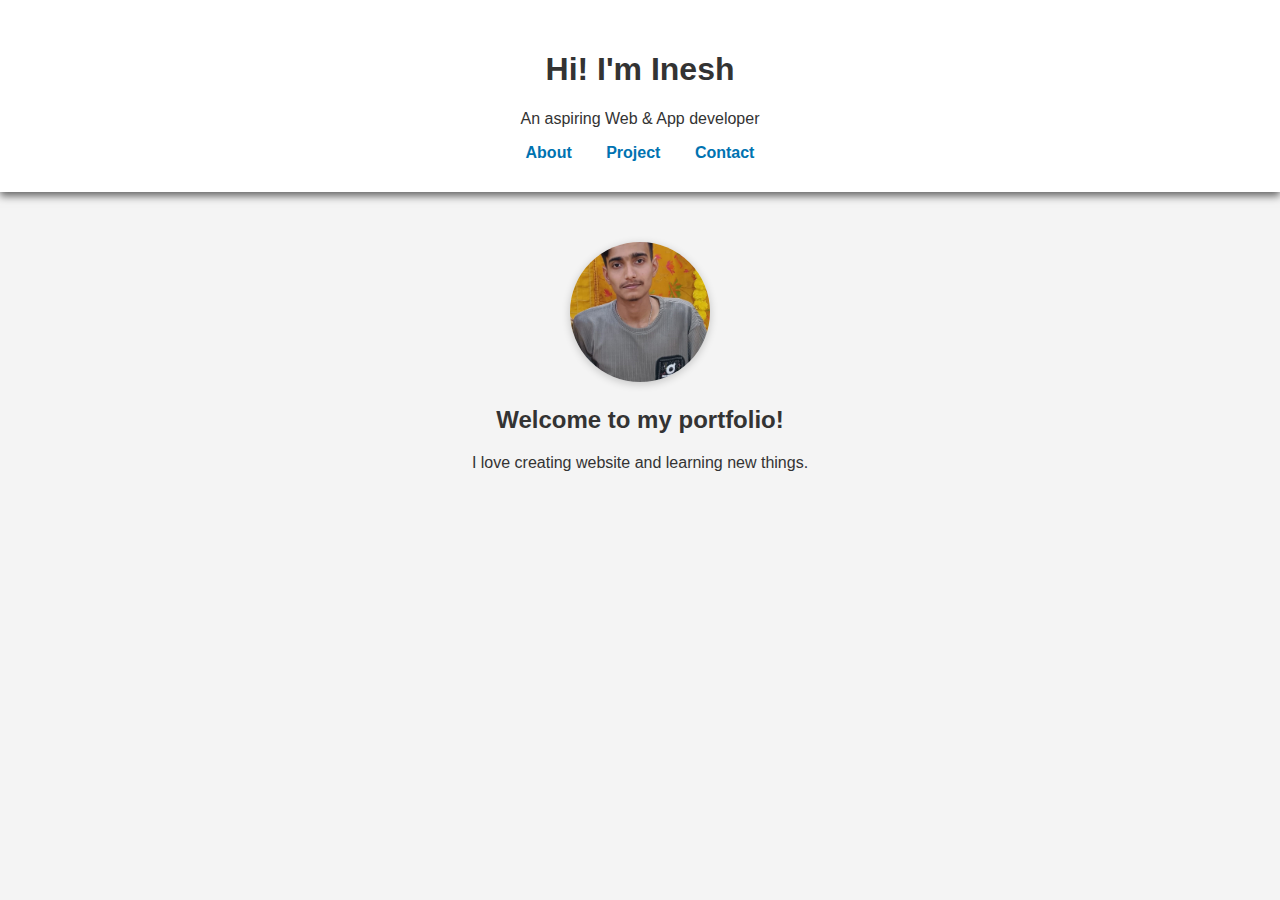
<file: Index.html>
<!DOCTYPE html>
<html lang="en">
<head>
    <meta charset="UTF-8">
    <meta name="viewport" content="width=device-width, initial-scale=1.0">
    <title>Inesh vijayvergiya | Portfolio</title>
    <link rel="stylesheet" href="port.css">
</head>
<body>
    <header>
        <h1>Hi! I'm Inesh</h1>
        <p>An aspiring Web & App developer</p>
        <nav class="navbar">
            <a href="About.html">About</a>
            <a href="project.html">Project</a>
            <a href="contact.html">Contact</a>
        </nav>
    </header>
    <main>
       <section class="Hero">
           <img src="My image.jpg" alt="My Photo">
           <h2>Welcome to my portfolio!</h2>
           <p>I love creating website and learning new things.</p>
       </section>
    </main>
</body>
</html>
</file>
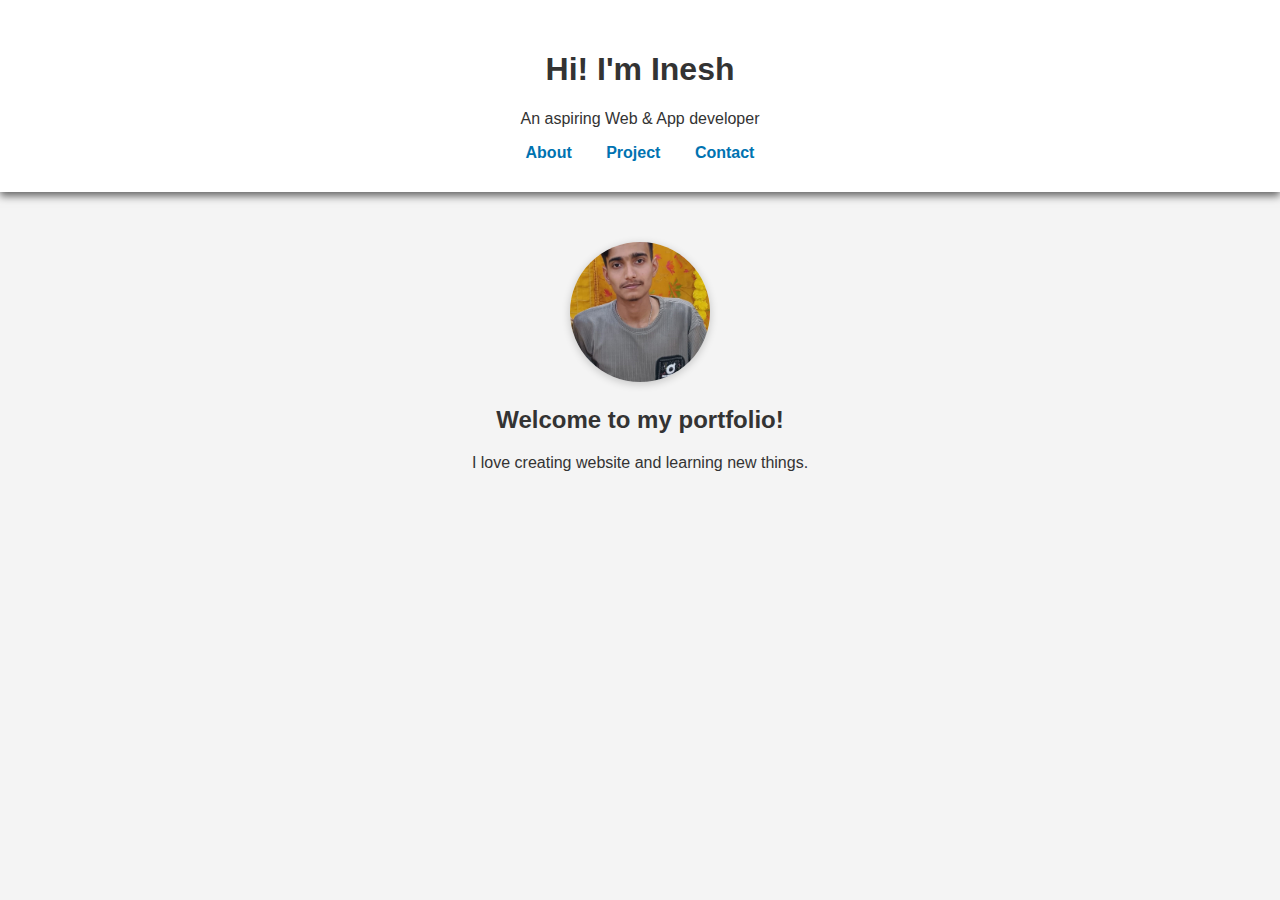
<file: index.html>
<!DOCTYPE html>
<html lang="en">
<head>
    <meta charset="UTF-8">
    <meta name="viewport" content="width=device-width, initial-scale=1.0">
    <title>Inesh vijayvergiya | Portfolio</title>
    <link rel="stylesheet" href="port.css">
    <link rel="icon" type="image/png" href="i.png">
</head>
<body>
    <header>
        <h1>Hi! I'm Inesh</h1>
        <p>An aspiring Web & App developer</p>
        <nav class="navbar">
            <a href="About.html">About</a>
            <a href="project.html">Project</a>
            <a href="contact.html">Contact</a>
        </nav>
    </header>
    <main>
       <section class="Hero">
           <img src="My image.jpg" alt="My Photo">
           <h2>Welcome to my portfolio!</h2>
           <p>I love creating website and learning new things.</p>
       </section>
    </main>
</body>
</html>
</file>
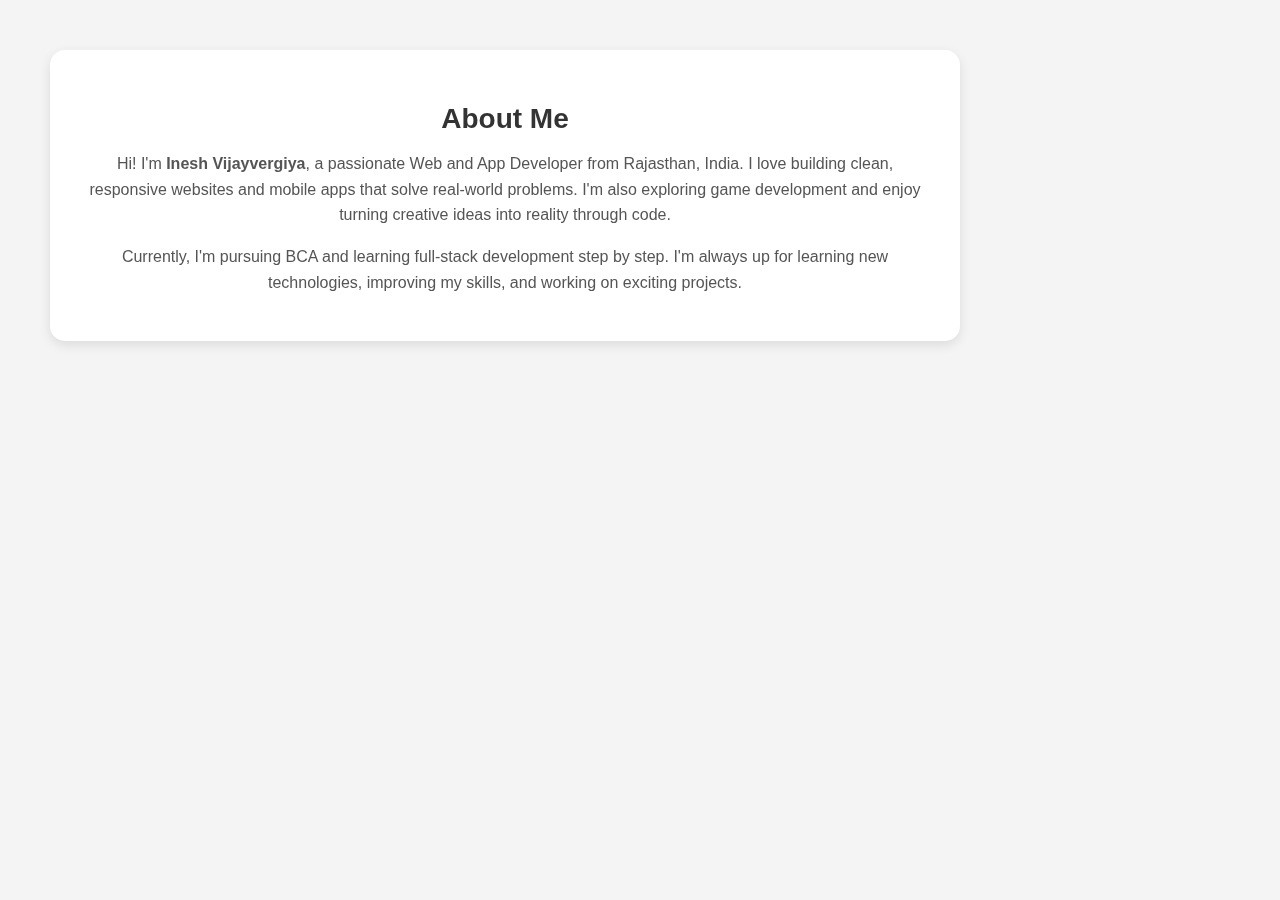
<file: About.html>
<!DOCTYPE html>
<html lang="en">
<head>
    <meta charset="UTF-8">
    <meta name="viewport" content="width=device-width, initial-scale=1.0">
    <title>About | Inesh</title>
    <link rel="stylesheet" href="port.css">
    <link href="https://unpkg.com/aos@2.3.1/dist/aos.css" rel="stylesheet">
</head>
<body>
    <section class="About" data-aos="fade-up">
        <h2>About Me</h2>
        <p>
         Hi! I'm <strong>Inesh Vijayvergiya</strong>, a passionate Web and App Developer from Rajasthan, India.
         I love building clean, responsive websites and mobile apps that solve real-world problems.
         I'm also exploring game development and enjoy turning creative ideas into reality through code.
        </p>
        <p>
            Currently, I'm pursuing BCA and learning full-stack development step by step. I'm always up for learning new technologies, improving my skills, and working on exciting projects.
        </p>
    </section>
    <script src="https://unpkg.com/aos@2.3.1/dist/aos.js"></script>
<script>
  AOS.init();
</script>
</body>
</html>
</file>
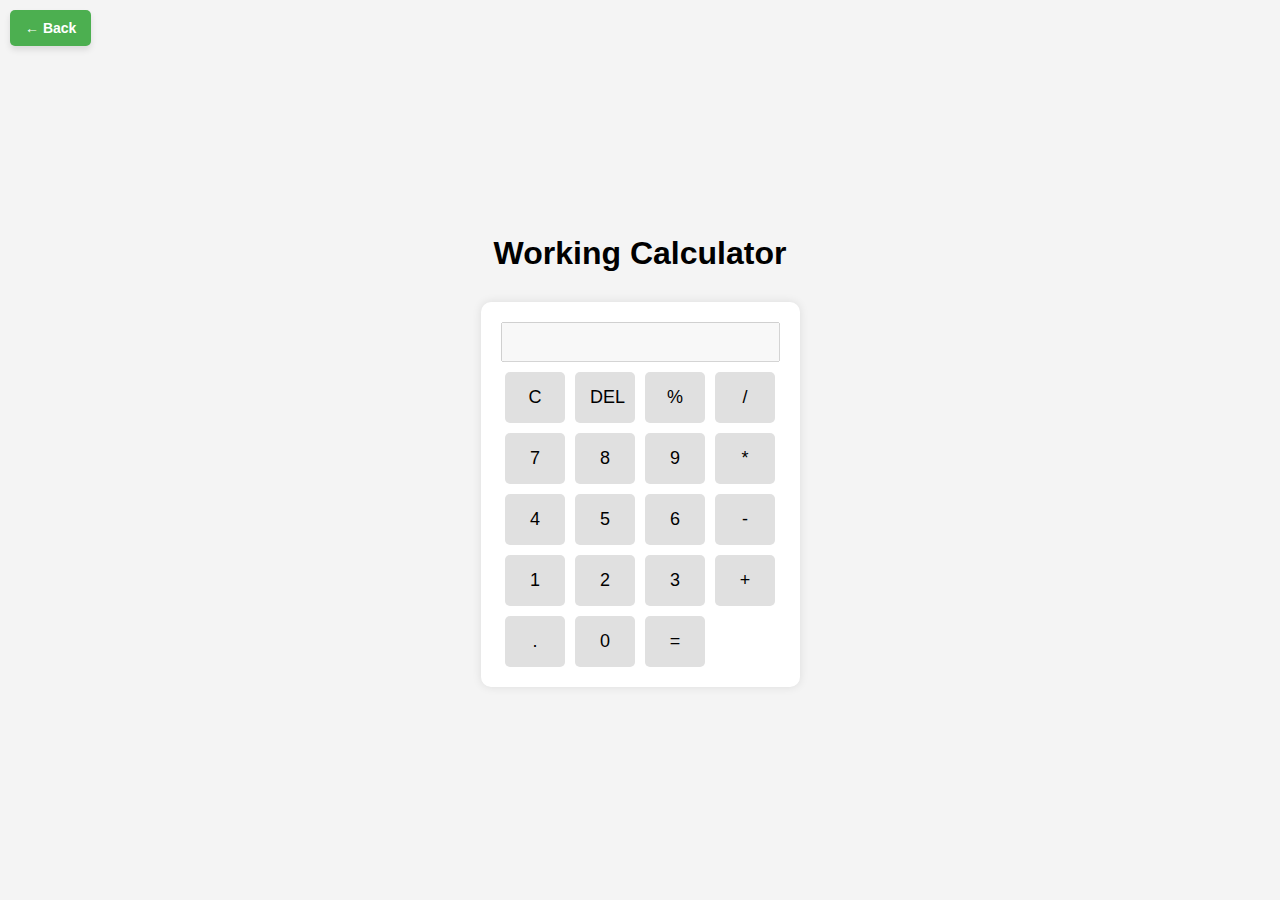
<file: Calculator.html>
<!DOCTYPE html>
<html lang="en">
<head>
    <meta charset="UTF-8">
    <meta name="viewport" content="width=device-width, initial-scale=1.0">
    <title>Calculator</title>
    <link rel="stylesheet" href="Calc.css">
    

</head>
<body>

   <button class="back-button" onclick="goBack()">← Back</button>
    
    <h1>Working Calculator</h1>
    

    
    <div class="Calculator">
        <input type="text" id="result" disabled>
        <br>
      <div class="Buttons">
       <button onclick="ClearResult()">C</button>
       <button onclick="deleteLast()">DEL</button>
       <button onclick="appendValue('%')">%</button>
       <button onclick="appendValue('/')">/</button>
       
       <button onclick="appendValue('7')">7</button>
       <button onclick="appendValue('8')">8</button>
       <button onclick="appendValue('9')">9</button>
       <button onclick="appendValue('*')">*</button>
       
       <button onclick="appendValue('4')">4</button>
       <button onclick="appendValue('5')">5</button>
       <button onclick="appendValue('6')">6</button>
       <button onclick="appendValue('-')">-</button>
       
       <button onclick="appendValue('1')">1</button>
       <button onclick="appendValue('2')">2</button>
       <button onclick="appendValue('3')">3</button>
       <button onclick="appendValue('+')">+</button>
       
       <button onclick="appendValue('.')">.</button>
       <button onclick="appendValue('0')">0</button>
       <button onclick="calculate()">=</button>
       <button style="visibility: hidden;"></button>
      </div>
    </div>
    <script>

       function goBack() {
            // Use the browser's history to go back
            window.history.back();
        }
        
       function appendValue(val) {
       document.getElementById('result').value += val;
       }

       function ClearResult() {
       document.getElementById('result').value = '';
       }   

       function deleteLast() {
       let result = document.getElementById('result');
       result.value = result.value.slice(0, -1);
       }

       function calculate() {
       let result = document.getElementById('result');
       try {
        result.value = eval(result.value);
       } catch (e) {
        result.value = 'Error';
      }
     }

    </script>
</body>
</html>
</file>
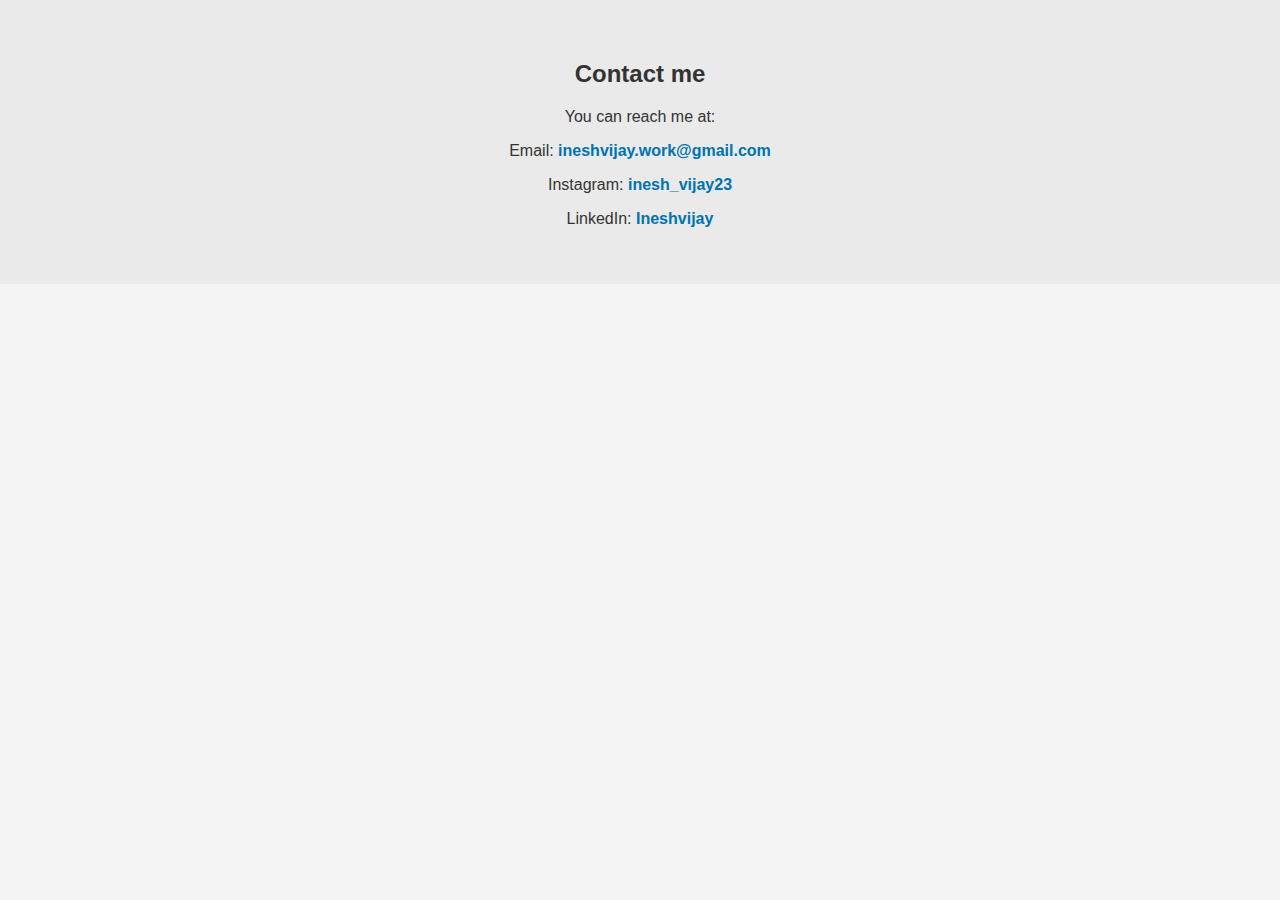
<file: contact.html>
<!DOCTYPE html>
<html lang="en">
<head>
    <meta charset="UTF-8">
    <meta name="viewport" content="width=device-width, initial-scale=1.0">
    <title>Contact</title>
    <link rel="stylesheet" href="port.css">
    <link href="https://unpkg.com/aos@2.3.1/dist/aos.css" rel="stylesheet">
</head>
<body>
    <section class="contact" data-aos="fade-up" data-aos-delay="100">
        <h2>Contact me</h2>
        <p>You can reach me at:</p>
        <p>Email: <a href="mailto:ineshvijay.work@gmail.com" target="_blank">ineshvijay.work@gmail.com</a></p>
        <p>Instagram: <a href="https://instagram.com/inesh_vijay23" target="_blank">inesh_vijay23</a></p>
        <p>LinkedIn: <a href="https://www.linkedin.com/in/inesh-vijay-00938a367" target="_blank">Ineshvijay</a></p>
    </section>
    <script src="https://unpkg.com/aos@2.3.1/dist/aos.js"></script>
<script>
  AOS.init();
</script>
</body>
</html>
</file>
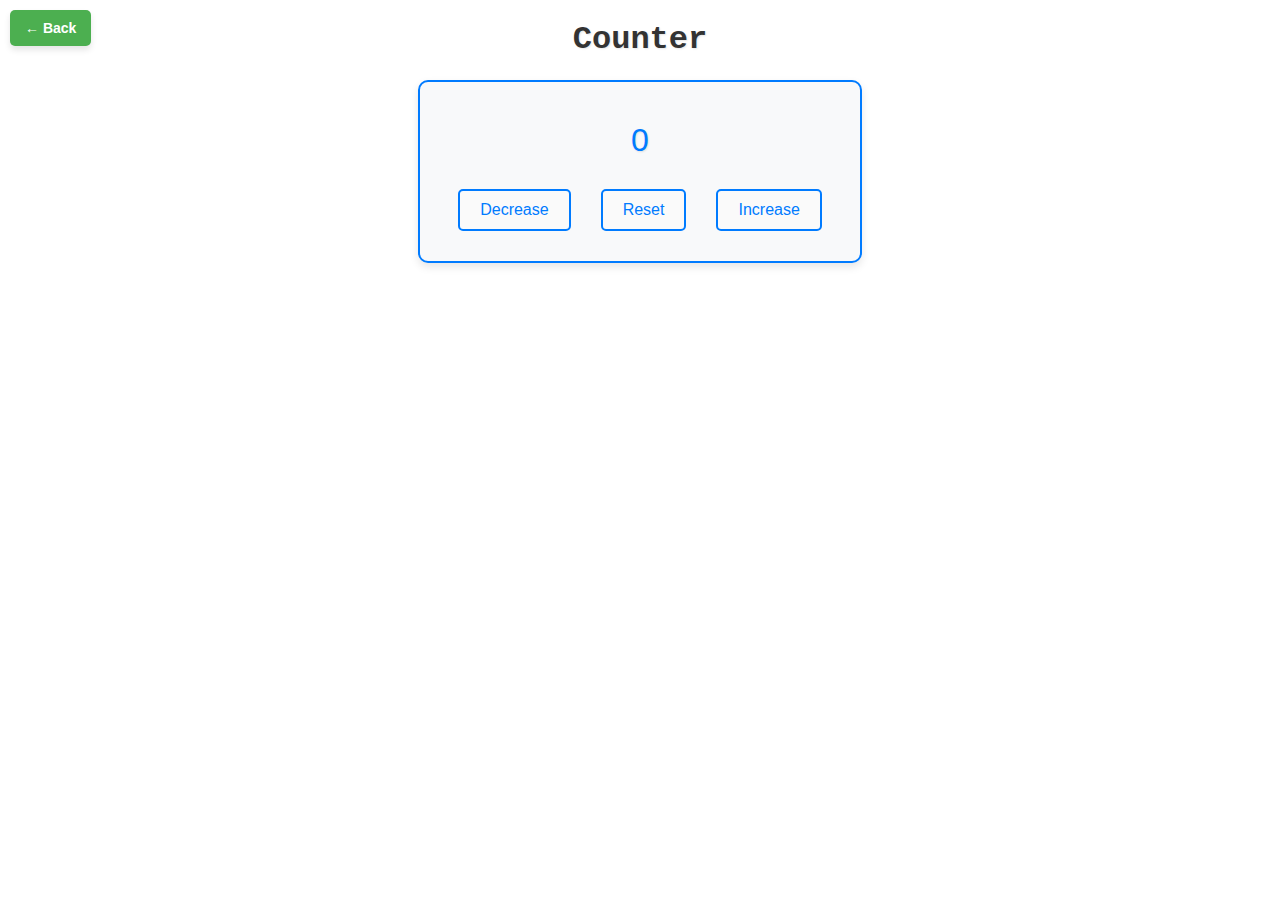
<file: counter.html>
<!DOCTYPE html>
<html lang="en">
<head>
    <meta charset="UTF-8">
    <meta name="viewport" content="width=device-width, initial-scale=1.0">
    <title>Counter</title>
    <style>
        h1 {
            text-align: center;
            font-family: 'Courier New', Courier, monospace;
            color: #333;
            text-shadow: 1px 1px 2px rgba(0, 0, 0, 0.1);
        }
        #counterlabel {
            display: block;
            text-align: center;
            font-size: 2em;
            margin: 20px 0;
            font-family: helvetica;
            color: #007BFF;
            text-shadow: 1px 1px 2px rgba(0, 0, 0, 0.1);
        }
        #increasebtn, #decreasebtn, #resetbtn {
            display: inline-block;
            margin: 10px;
            padding: 10px 20px;
            font-size: 1em;
            font-family: helvetica;
            color: #007BFF;
            background-color: #fafafa;
            border: 2px solid #007BFF;
            border-radius: 5px;
            cursor: pointer;
            transition: background-color 0.3s, color 0.3s;
        }
        #increasebtn:hover, #decreasebtn:hover, #resetbtn:hover {
            background-color: #007BFF;
            color: white;
        }
        .buttons {
            text-align: center;
            margin-top: 20px;
            display: flex;
            justify-content: center;
            gap: 10px;
        }
        .box {
            width: 400px;
            margin: 10px auto;
            padding: 20px;
            border: #007BFF 2px solid;
            border-radius: 10px;
            box-shadow: 0 4px 8px rgba(0, 0, 0, 0.1);
            background-color: #f8f9fa;
        }
        .back-button {
        position: absolute;
        top: 10px;
        left: 10px;
        background-color: #4CAF50;
        color: white;
        border: none;
        border-radius: 5px;
        padding: 10px 15px;
        font-size: 14px;
        font-weight: bold;
        cursor: pointer;
        box-shadow: 0 4px 6px rgba(0, 0, 0, 0.1);
        transition: background-color 0.3s ease, transform 0.2s ease;
        }

        .back-button:hover {
        background-color: #45a049;
        transform: scale(1.05);
        }

        .back-button:active {
        background-color: #3e8e41;
        transform: scale(0.95);
        }
    </style>
</head>
<body> 
    
    <button class="back-button" onclick="goBack()">← Back</button>

    <h1>Counter</h1>
    <main class="box">
    <label id="counterlabel">0</label>
    <div class="buttons">
        <button id="decreasebtn">Decrease</button>               
        <button id="resetbtn">Reset</button>
        <button id="increasebtn">Increase</button>
    </div>
    </main>
    <script>
        const increasebtn = document.getElementById('increasebtn');
        const decreasebtn = document.getElementById('decreasebtn');
        const resetbtn = document.getElementById('resetbtn');
        const counterlabel = document.getElementById('counterlabel');

        let count = 0;

        decreasebtn.onclick = function() {
            count--;
            counterlabel.textContent = count;
        }

        increasebtn.onclick = function() {
            count++;
            counterlabel.textContent = count;
        }

        resetbtn.onclick = function() {
            count = 0;
            counterlabel.textContent = count;
        }
        function goBack() {
            window.history.back();

        }
    </script>
</body>
</html>
</file>
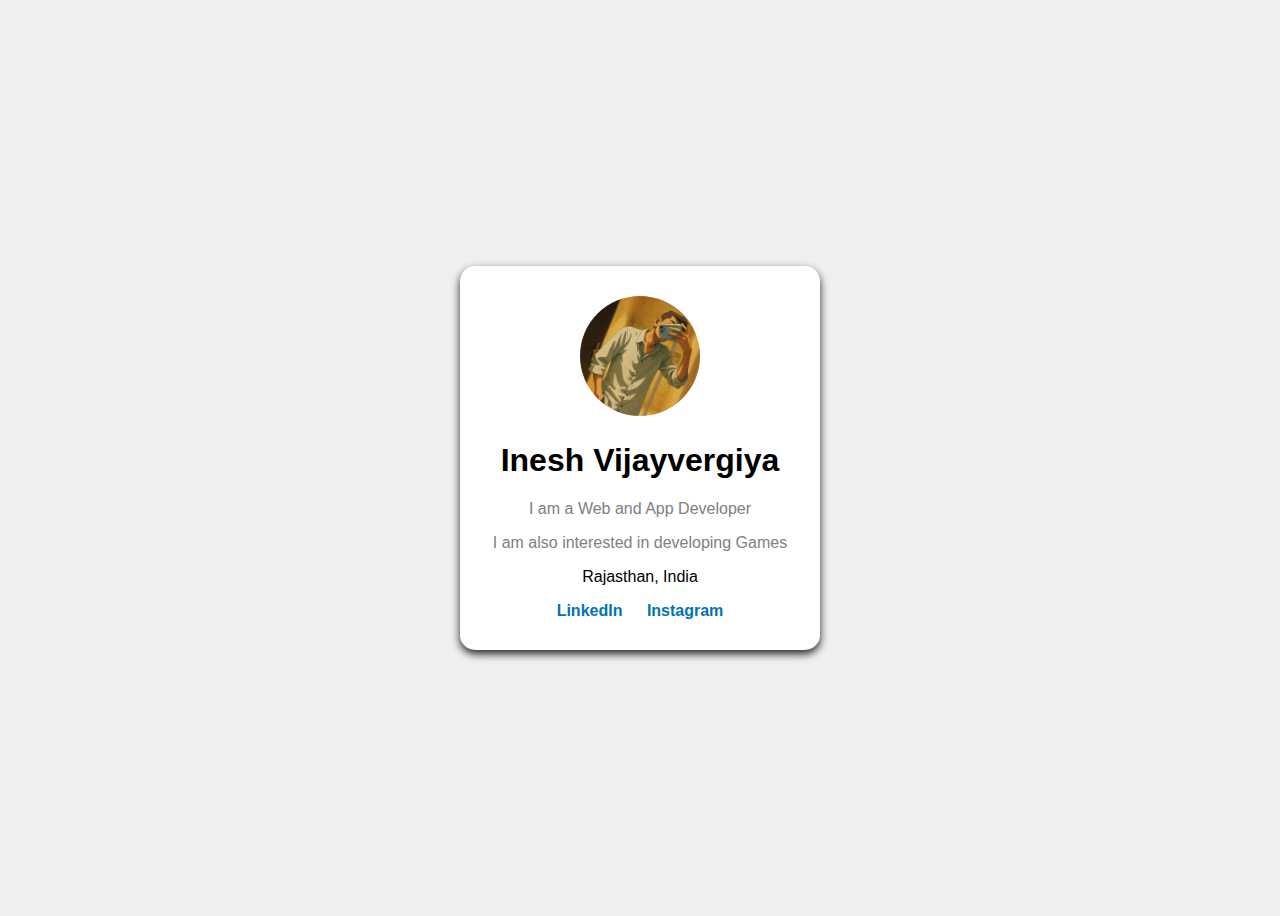
<file: Myprofile.html>
<!DOCTYPE html>
<html lang="en">
<head>
    <meta charset="UTF-8">
    <meta name="viewport" content="width=device-width, initial-scale=1.0">
    <meta name="robots" content="INDEX, FOLLOW">
    <title>About Me</title>
    <link rel="stylesheet" href="Myprofile.css">
</head>
<body>
    <div class="Card">
      <img src="7ugtiv.jpg" alt="My Photo" class="profilepic">
      <h1>Inesh Vijayvergiya</h1>
       <p class="title">I am a Web and App Developer</p>
       <p class="title">I am also interested in developing Games</p>
       <p>Rajasthan, India</p>
       <div class="Socials">
          <a href="https://www.linkedin.com/in/inesh-vijay-00938a367">LinkedIn</a>
          <a href="https://www.instagram.com/inesh_vijay23/?utm_source=ig_web_button_share_sheet">Instagram</a>
       </div>
    </div>
</body>
</html>
</file>
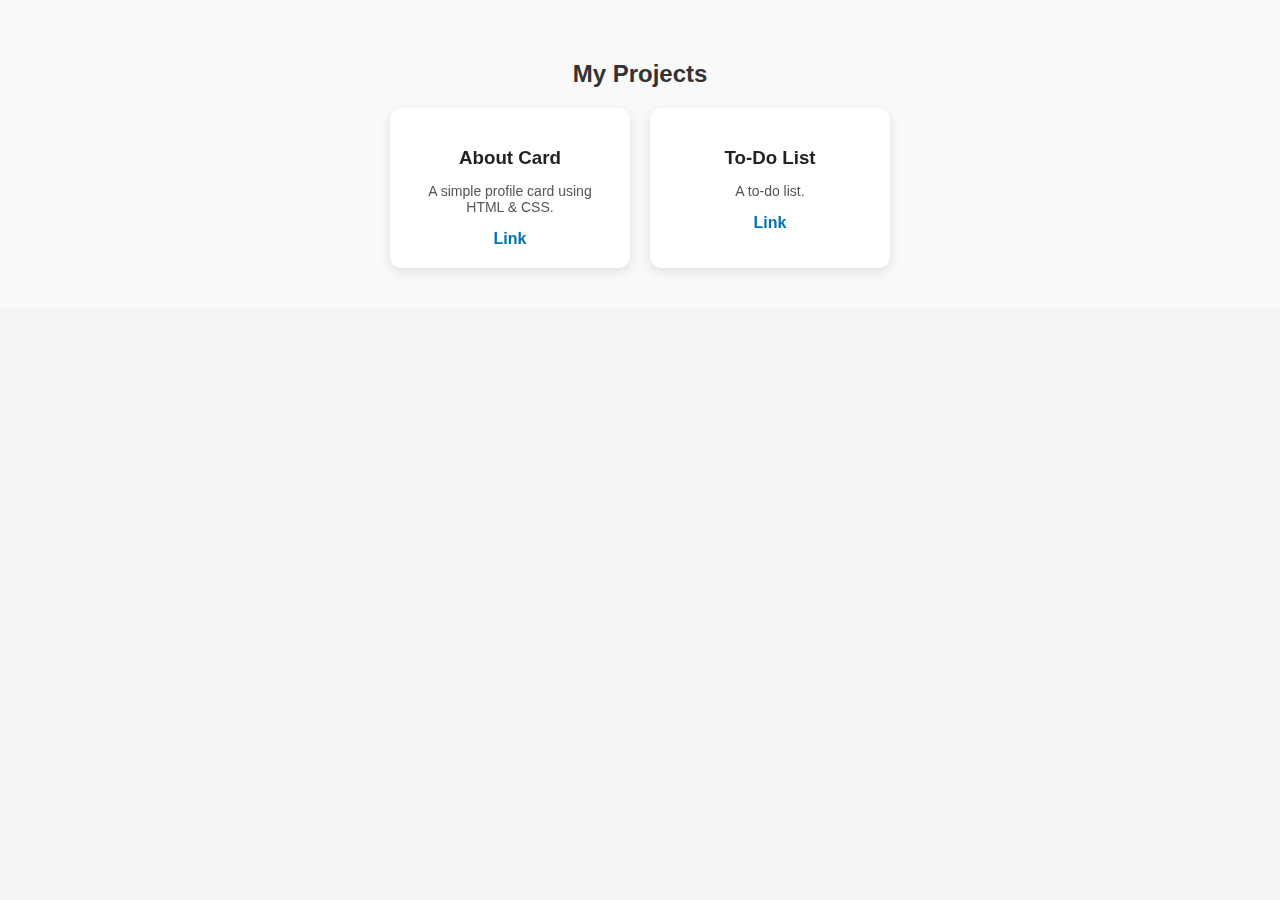
<file: project.html>
<!DOCTYPE html>
<html lang="en">
<head>
    <meta charset="UTF-8">
    <meta name="viewport" content="width=device-width, initial-scale=1.0">
    <title>Projects</title>
    <link rel="stylesheet" href="Todolist.html">
    <link rel="stylesheet" href="Myprofile.html">
    <link rel="stylesheet" href="port.css">
    <link href="https://unpkg.com/aos@2.3.1/dist/aos.css" rel="stylesheet">
</head>
<body>
    <section class="Projects">
        <h2>My Projects</h2>
        <div class="project-list" data-aos="fade-up" data-aos-delay="100">
            <div class="project-card">
                <h3>About Card</h3>
                <p>A simple profile card using HTML & CSS.</p>
                <a href="Myprofile.html">Link</a>
            </div>
            <div class="project-card" data-aos="fade-up" data-aos-delay="200">
                <h3>To-Do List</h3>
                <p>A to-do list.</p>
                <a href="Todolist.html">Link</a>                  
            </div>
        </div>
    </section>
    <script src="https://unpkg.com/aos@2.3.1/dist/aos.js"></script>
<script>
  AOS.init();
</script>
</body>
</html>
</file>
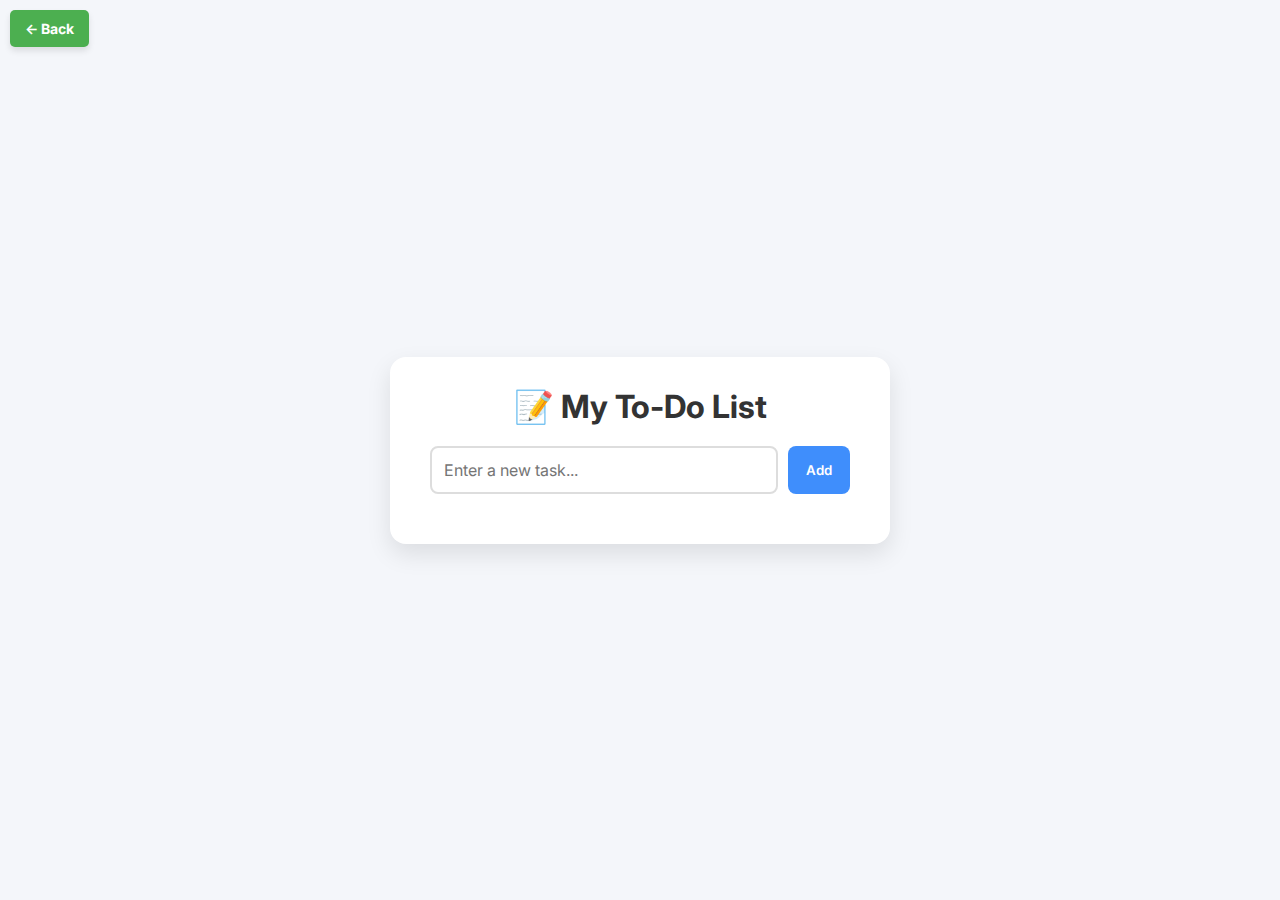
<file: Todolist.html>
<!DOCTYPE html>
<html lang="en">
<head>
    <meta charset="UTF-8">
    <meta name="viewport" content="width=device-width, initial-scale=1.0">
    <title>My To-Do List</title>
    <link rel="stylesheet" href="To-do-List.css">
    <link rel="preconnect" href="https://fonts.googleapis.com">
    <link href="https://fonts.googleapis.com/css2?family=Inter:wght@400;600&display=swap" rel="stylesheet">
    <link rel="icon" href="Code and the Central 'I'.png" type="image/png">

</head>
<body>
    <button class="back-button" onclick="goBack()">← Back</button>
    <div class="container">
    <h1>📝 My To-Do List</h1>
    <div class="input-group">
      <input type="text" id="todo-input" placeholder="Enter a new task..." />
      <button id="Add-btn">Add</button>
    </div>
    <ul id="todolist"></ul>
  </div>
  <script src="App.js"></script>
  <script>
    function goBack() {
            // Use the browser's history to go back
            window.history.back();
        }
  </script>


</body> 
</html>
</file>
<file: port.css>
/*For Main site*/
html{
    scroll-behavior: smooth;
}
body {
    font-family: Arial, sans-serif;
    margin: 0;
    background-color: #f4f4f4;
    color: #333;
}

header {
    text-align: center;
    padding: 30px;
    background-color: #ffffff;
    box-shadow: 0 4px 8px rgb(100, 100, 100);
}

.Hero {
    text-align: center;
    margin-top: 50px;
}

.Hero img {
    width: 140px;
    height: 140px;
    border-radius: 50%;
    box-shadow: 0 2px 8px rgba(0, 0, 0, 0.2);
    object-fit: cover;
    object-position: center;
}

.navbar a {
  margin: 0 15px;
  text-decoration: none;
  color: #0073b1;
  font-weight: 600;
  transition: color 0.3s ease;
  position: sticky;
}

.navbar a:hover {
  color: #005580;
  text-decoration: underline;
}

/*For Projects*/

.Projects {
    font-family: Arial, sans-serif;
    padding: 40px 20px;
    text-align: center;
    background-color: #f9f9f9;
}

.project-list {
    justify-content: center;
    flex-wrap: wrap;
    display: flex;
    gap: 20px;
}

.project-card {
    background: white;
    width: 200px;
    padding: 20px;
    border-radius: 12px;
    box-shadow: 0 4px 12px rgba(0, 0, 0, 0.1);
    transition: 0.3s ease;
}

.project-card :hover {
    transition: translateY(-6px);
}

.project-card h3 {
    margin-bottom: 10px;
    color: #222;
}

.project-card p {
    color: #555;
    font-size: 14px;
    margin-bottom: 15px;
}

.project-card a {
    margin: 0 15px;
    text-decoration: none;
    color: #0073b1;
    font-weight: 600;
    transition: color 0.3s ease;
}

.project-card a:hover {
    color: #005580;
    text-decoration: underline;
}

/*For contact*/
.contact {
    padding: 40px;
    text-align: center;
    background-color: #eaeaea;
}

.contact a {
    color: #0073b1;
    text-decoration: none;
    font-weight: 600;
}

.contact a:hover {
    color: #005580;
    text-decoration: underline;
}

/*For about*/
.About {
    max-width: 850px;
    margin: 50px;
    padding: 30px;
    background-color: #ffffff;
    border-radius: 15px;
    box-shadow: 0 4px 12px rgba(0,0,0,0.1);
    text-align: center;
}

.About h2 {
    font-size: 28px;
    margin-bottom: 15px;
    color: #333;
}

.About p {
    font-size: 16px;
    color: #555;
    line-height: 1.6;
}
</file>
<file: Calc.css>
body {
    font-family: Arial, sans-serif;
    display: flex;
    flex-direction: column;
    align-items: center;
    justify-content: center;
    height: 100vh;
    margin: 0;
    background-color: #f4f4f4;
    text-align: center;
}

h1 {
    margin-bottom: 30px;
}

.Calculator {
    background-color: #fff;
    padding: 20px;
    border-radius: 10px;
    box-shadow: 0 0 10px rgba(0, 0, 0, 0.1);
}

#result {
    width: 100%;
    height: 40px;
    font-size: 20px;
    text-align: right;
    margin-bottom: 10px;
    padding: 5px;
    box-sizing: border-box;
}

.Buttons {
    display: grid;
    grid-template-columns: repeat(4, 60px);
    gap: 10px;
    justify-content: center;
}

.Buttons button {
    padding: 15px;
    font-size: 18px;
    border: none;
    border-radius: 5px;
    background-color: #e0e0e0;
    cursor: pointer;
    transition: background-color 0.2s;
}

.Buttons button:hover {
    background-color: #ccc;
}

.back-button {
position: absolute;
top: 10px;
left: 10px;
background-color: #4CAF50;
color: white;
border: none;
border-radius: 5px;
padding: 10px 15px;
font-size: 14px;
font-weight: bold;
cursor: pointer;
box-shadow: 0 4px 6px rgba(0, 0, 0, 0.1);
transition: background-color 0.3s ease, transform 0.2s ease;
}

.back-button:hover {
 background-color: #45a049;
 transform: scale(1.05);
}

.back-button:active {
background-color: #3e8e41;
transform: scale(0.95);
}
</file>
<file: Myprofile.css>
body {
    font-family: Arial, sans-serif;
    background-color: #f0f0f0;
    display: flex;
    justify-content: center;
    align-items: center;
    height: 100vh;
}

.Card {
    background-color: rgb(255, 255, 255);
    width: 300px;
    padding: 30px;
    border-radius: 15px;
    text-align: center;
    box-shadow: 0 4px 8px rgb(37, 37, 37);
}

.profilepic {
    width: 120px;
    height: 120px;
    border-radius: 50%;
    object-fit: cover;
}

.title {
    color: grey;
}

.Socials a {
    margin: 0 10px;
    text-decoration: none;
    color: #0073b1;
    font-weight: bold;
}

.Socials a:hover {
    text-decoration: underline;
}
</file>
<file: To-do-List.css>
* {
      margin: 0;
      padding: 0;
      box-sizing: border-box;
      font-family: 'Inter', sans-serif;
    }

    body {
      background: #f4f6fa;
      display: flex;
      justify-content: center;
      align-items: center;
      height: 100vh;
      min-height: 100vh;
    }

    .container {
      background: #fff;
      padding: 30px 40px;
      border-radius: 16px;
      box-shadow: 0 10px 25px rgba(0, 0, 0, 0.1);
      width: 100%;
      max-width: 500px;
      flex: 1;
    }

    h1 {
      text-align: center;
      margin-bottom: 20px;
      color: #333;
    }

    .input-group {
      display: flex;
      gap: 10px;
      margin-bottom: 20px;
    }

    input {
      flex: 1;
      padding: 12px;
      border: 2px solid #ddd;
      border-radius: 8px;
      font-size: 16px;
      outline: none;
      transition: 0.3s;
    }

    input:focus {
      border-color: #3f8efc;
    }

    button {
      padding: 12px 18px;
      background-color: #3f8efc;
      color: white;
      border: none;
      border-radius: 8px;
      cursor: pointer;
      font-weight: 600;
      transition: 0.3s;
    }

    button:hover {
      background-color: #2d6cdf;
    }

    ul {
      list-style: none;
      padding: 0;
    }

    li {
      background: #f9f9f9;
      padding: 12px 16px;
      margin-bottom: 10px;
      border-radius: 8px;
      display: flex;
      justify-content: space-between;
      align-items: center;
      transition: 0.2s;
    }

    li.done {
      text-decoration: line-through;
      color: #aaa;
      background-color: #eef1f4;
    }

    .delete-btn {
      background: #ff5c5c;
      border: none;
      color: white;
      padding: 6px 12px;
      border-radius: 6px;
      cursor: pointer;
      font-size: 14px;
      transition: 0.2s;
    }

    .delete-btn:hover {
      background: #e64545;
    }

    .back-button {
     position: absolute;
     top: 10px;
     left: 10px;
     background-color: #4CAF50;
     color: white;
     border: none;
     border-radius: 5px;
     padding: 10px 15px;
     font-size: 14px;
     font-weight: bold;
     cursor: pointer;
     box-shadow: 0 4px 6px rgba(0, 0, 0, 0.1);
     transition: background-color 0.3s ease, transform 0.2s ease;
    }

    .back-button:hover {
    background-color: #45a049;
    transform: scale(1.05);
    }

    .back-button:active {
        background-color: #3e8e41;
        transform: scale(0.95);
    }
</file>
